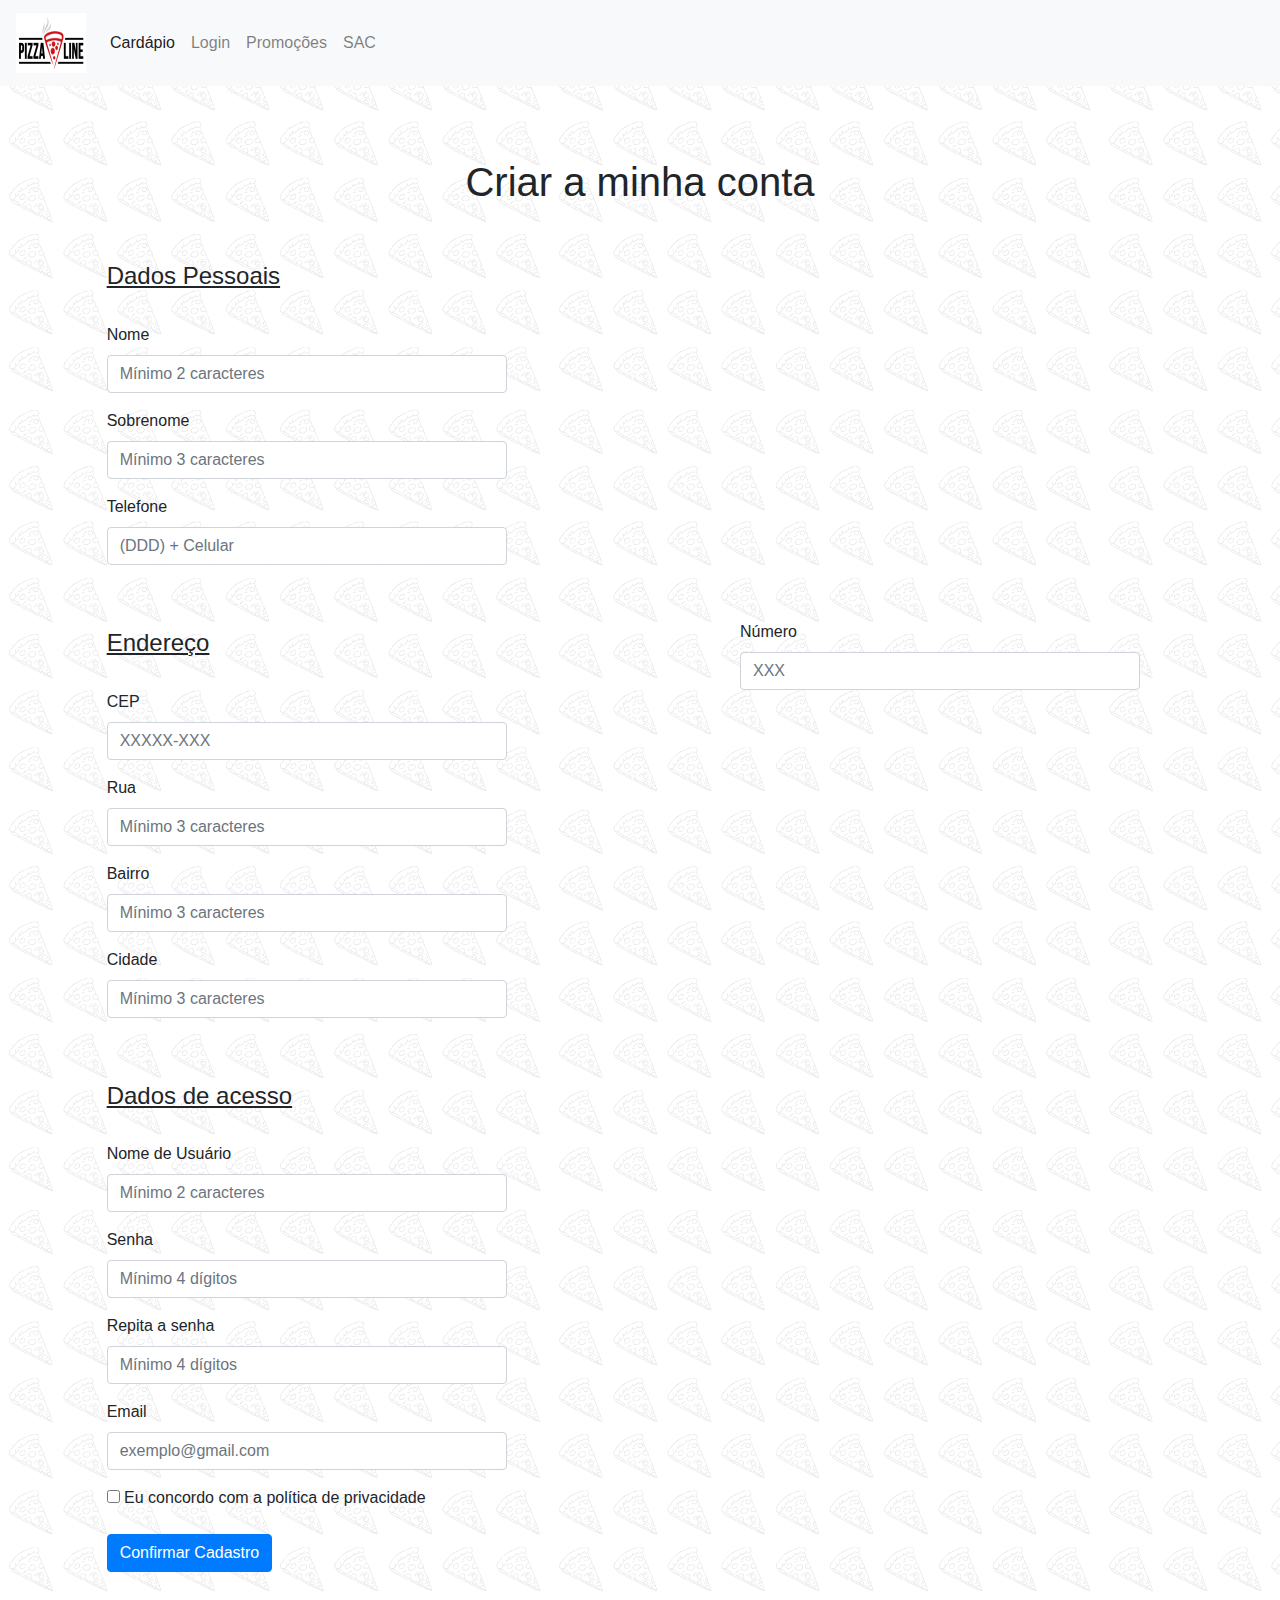
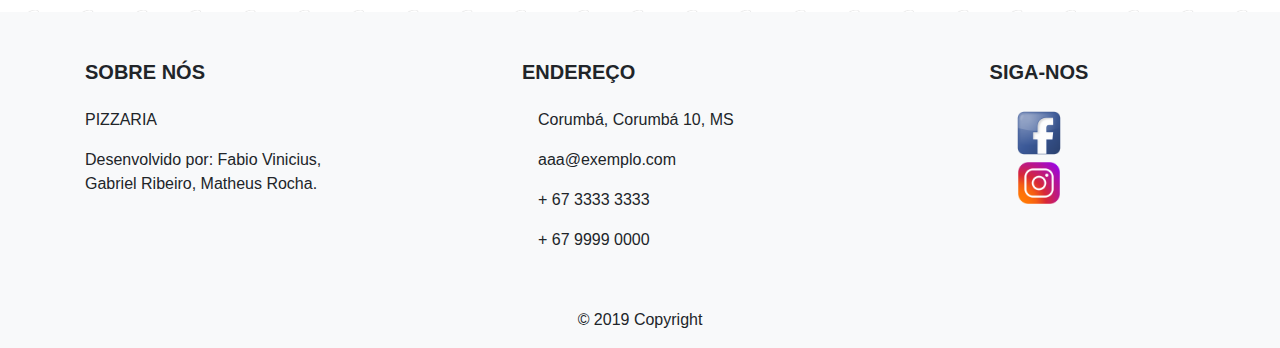
<file: cadastro.html>
<!DOCTYPE html>
<html lang="pt-br">

<head>

    <head>
        <link rel="shortcut icon" href="site/logo.png" />
        <link href="CSS/css_p_index.css" rel="stylesheet">
    </head>
    <title> Cadastro </title>

    <meta charset="utf-8">

    <link rel="stylesheet" href="https://stackpath.bootstrapcdn.com/bootstrap/4.3.1/css/bootstrap.min.css" integrity="sha384-ggOyR0iXCbMQv3Xipma34MD+dH/1fQ784/j6cY/iJTQUOhcWr7x9JvoRxT2MZw1T" crossorigin="anonymous">

</head>

<body class="imagem">

    <nav class="navbar navbar-expand-lg navbar-light bg-light">
        <a class="navbar-brand" href="index.html">
            <img src="site/logo.png" width="70" height="60" alt="logopizza">
        </a>

        <button class="navbar-toggler" type="button" data-toggle="collapse" data-target="#navbarNavAltMarkup" aria-controls="navbarNavAltMarkup" aria-expanded="false" aria-label="Toggle navigation">
            <span class="navbar-toggler-icon"></span>
        </button>

        <div class="collapse navbar-collapse" id="navbarNavAltMarkup">
            <div class="navbar-nav">
                <a class="nav-item nav-link active" href="index.html">Cardápio</a>
                <a class="nav-item nav-link" href="login.html">Login</a>
                <a class="nav-item nav-link" href="promocoes.html">Promoções</a>
                <a class="nav-item nav-link" href="sac.html">SAC</a>
            </div>
        </div>
    </nav>

    <br>
    <br>
    <br>
    <h1 style="text-align:center;">Criar a minha conta</h1>
    <br>
    <br>

    <form id="formExemplo" role="form" class="offset-md-1">
        <h4><u>Dados Pessoais</u></h4>
        <br>

        <div class="form-group">
            <label for="textNome" class="control-label">Nome</label>
            <input id="textNome" class="form-control" placeholder="Mínimo 2 caracteres" type="text" style="width:400px;" pattern=".{2,}" maxlength="20" required>
        </div>

        <div class="form-group">
            <label for="inputEmail" class="control-label">Sobrenome</label>
            <input id="textNome" class="form-control" placeholder="Mínimo 3 caracteres" type="text" style="width:400px;" pattern=".{3,}" maxlength="50" required>
            <div class="help-block with-errors"></div>
        </div>

        <div class="form-group">
            <label for="" class="control-label">Telefone</label>
            <input type="text" class="form-control" id="inputPassword" placeholder="(DDD) + Celular" style="width:400px;" pattern=".{12,}" maxlength="12" required>
            <span class="help-block"></span>
        </div>

        <br>
        <br>

        <h4><u>Endereço</u></h4>
        <br>

        <div class="form-group">
            <label for="textNome" class="control-label">CEP</label>
            <input id="textNome" class="form-control" placeholder="XXXXX-XXX" type="text" style="width:400px;" pattern=".{9,}" maxlength="9" required>
        </div>

        <div class="form-group">
            <label for="inputEmail" class="control-label">Rua</label>
            <input id="textNome" class="form-control" placeholder="Mínimo 3 caracteres" type="text" style="width:400px;" pattern=".{3,}" maxlength="50" required>
            <div class="help-block with-errors"></div>
        </div>

        <div class="form-group">
            <label for="" class="control-label">Bairro</label>
            <input type="text" class="form-control" id="" placeholder="Mínimo 3 caracteres" style="width:400px;" pattern=".{3,}" maxlength="12" required>
            <span class="help-block"></span>
        </div>

        <div class="form-group">
            <label for="" class="control-label">Cidade</label>
            <input type="text" class="form-control" id="" placeholder="Mínimo 3 caracteres" style="width:400px;" pattern=".{3,}" maxlength="12" required>
            <span class="help-block"></span>
        </div>
        <br>
        <br>

        <div class="offset-md-6" style="position:absolute;left:100px;  top:620px;">
            <div class="form-group">
                <label for="" class="control-label">Número</label>
                <input type="text" class="form-control" id="" placeholder="XXX" style="width:400px;" maxlength="12" required>
                <span class="help-block"></span>

            </div>

        </div>

        <h4><u>Dados de acesso</u></h4>
        <br>
        <div class="form-group">
            <label for="textNome" class="control-label">Nome de Usuário</label>
            <input id="textNome" class="form-control" placeholder="Mínimo 2 caracteres" type="text" style="width:400px;" pattern=".{2,}" maxlength="20" required>
        </div>

        <div class="form-group">
            <label for="inputEmail" class="control-label">Senha</label>
            <input id="textNome" class="form-control" placeholder="Mínimo 4 dígitos" type="password" style="width:400px;" pattern=".{4,}" maxlength="10" required>
            <div class="help-block with-errors"></div>
        </div>

        <div class="form-group">
            <label for="" class="control-label">Repita a senha</label>
            <input type="password" class="form-control" id="" placeholder="Mínimo 4 dígitos" style="width:400px;" pattern=".{4,}" maxlength="10" required>
            <span class="help-block"></span>
        </div>
        <div class="form-group">
            <label for="" class="control-label">Email</label>
            <input type="text" class="form-control" id="" placeholder="exemplo@gmail.com" style="width:400px;" type="email" required="required" class="input-text" name="email" pattern="[a-z0-9._%+-]+@[a-z0-9.-]+\.[a-z]{2,4}$">
            <span class="help-block"></span>
        </div>

        <div class="form-group">
            <div class="checkbox">
                <label>
                    <input type="checkbox" data-error="Você deve marcar este campo!" required> Eu concordo com a política de privacidade
                </label>
                <div class="help-block with-errors"></div>
            </div>
        </div>

        <div class="form-group">
            <button type="submit" class="btn btn-primary">Confirmar Cadastro</button>
        </div>

    </form>

    <br>

    <!-- Footer -->
    <footer class="page-footer font-small footer-light bg-light pt-4">

        <!--  Links -->
        <div class="container text-center text-md-left">

            <!-- Linha de grade-->
            <div class="row">

                <!-- coluna de grade -->
                <div class="col-md-4 col-lg-3 mr-auto my-md-4 my-0 mt-4 mb-1">

                    <!-- Conteudo -->
                    <h5 class="font-weight-bold text-uppercase mb-4">Sobre nós</h5>
                    <p> PIZZARIA</p>
                    <p>Desenvolvido por: Fabio Vinicius, Gabriel Ribeiro, Matheus Rocha.</p>

                </div>

                <!-- coluna de grade -->
                <div class="col-md-4 col-lg-3 mx-auto my-md-4 my-0 mt-4 mb-1">

                    <!-- Contato detalhes -->
                    <h5 class="font-weight-bold text-uppercase mb-4">Endereço</h5>

                    <ul class="list-unstyled">
                        <li>
                            <p>
                                <i class="fas fa-home mr-3"></i> Corumbá, Corumbá 10, MS</p>
                        </li>
                        <li>
                            <p>
                                <i class="fas fa-envelope mr-3"></i> aaa@exemplo.com</p>
                        </li>
                        <li>
                            <p>
                                <i class="fas fa-phone mr-3"></i> + 67 3333 3333</p>
                        </li>
                        <li>
                            <p>
                                <i class="fas fa-print mr-3"></i> + 67 9999 0000</p>
                        </li>
                    </ul>

                </div>
                <!-- coluna de grade -->

                <!-- coluna de grade-->
                <div class="col-md-2 col-lg-2 text-center mx-auto my-4">

                    <!-- botões -->
                    <h5 class="font-weight-bold text-uppercase mb-4">Siga-nos</h5>

                    <!-- Facebook -->
                    <a type="button" class="btn-floating" href="https://pt-br.facebook.com/" target="blank">
                        <img src="site/facebook.png" width="50">
                    </a>

                    <br>

                    <!-- Instagram-->
                    <a type="button" class="btn-floating" href="https://www.instagram.com/?hl=pt-br" target="blank">
                        <img src="site/instagram.png" width="50">
                    </a>

                </div>

            </div>

            <!-- Copyright -->
            <div class="footer-copyright text-center py-3">
                © 2019 Copyright

            </div>

    </footer>

    <script src="https://code.jquery.com/jquery-3.3.1.slim.min.js" integrity="sha384-q8i/X+965DzO0rT7abK41JStQIAqVgRVzpbzo5smXKp4YfRvH+8abtTE1Pi6jizo" crossorigin="anonymous"></script>
    <script src="https://cdnjs.cloudflare.com/ajax/libs/popper.js/1.14.7/umd/popper.min.js" integrity="sha384-UO2eT0CpHqdSJQ6hJty5KVphtPhzWj9WO1clHTMGa3JDZwrnQq4sF86dIHNDz0W1" crossorigin="anonymous"></script>
    <script src="https://stackpath.bootstrapcdn.com/bootstrap/4.3.1/js/bootstrap.min.js" integrity="sha384-JjSmVgyd0p3pXB1rRibZUAYoIIy6OrQ6VrjIEaFf/nJGzIxFDsf4x0xIM+B07jRM" crossorigin="anonymous"></script>

</body>

</html>
</file>
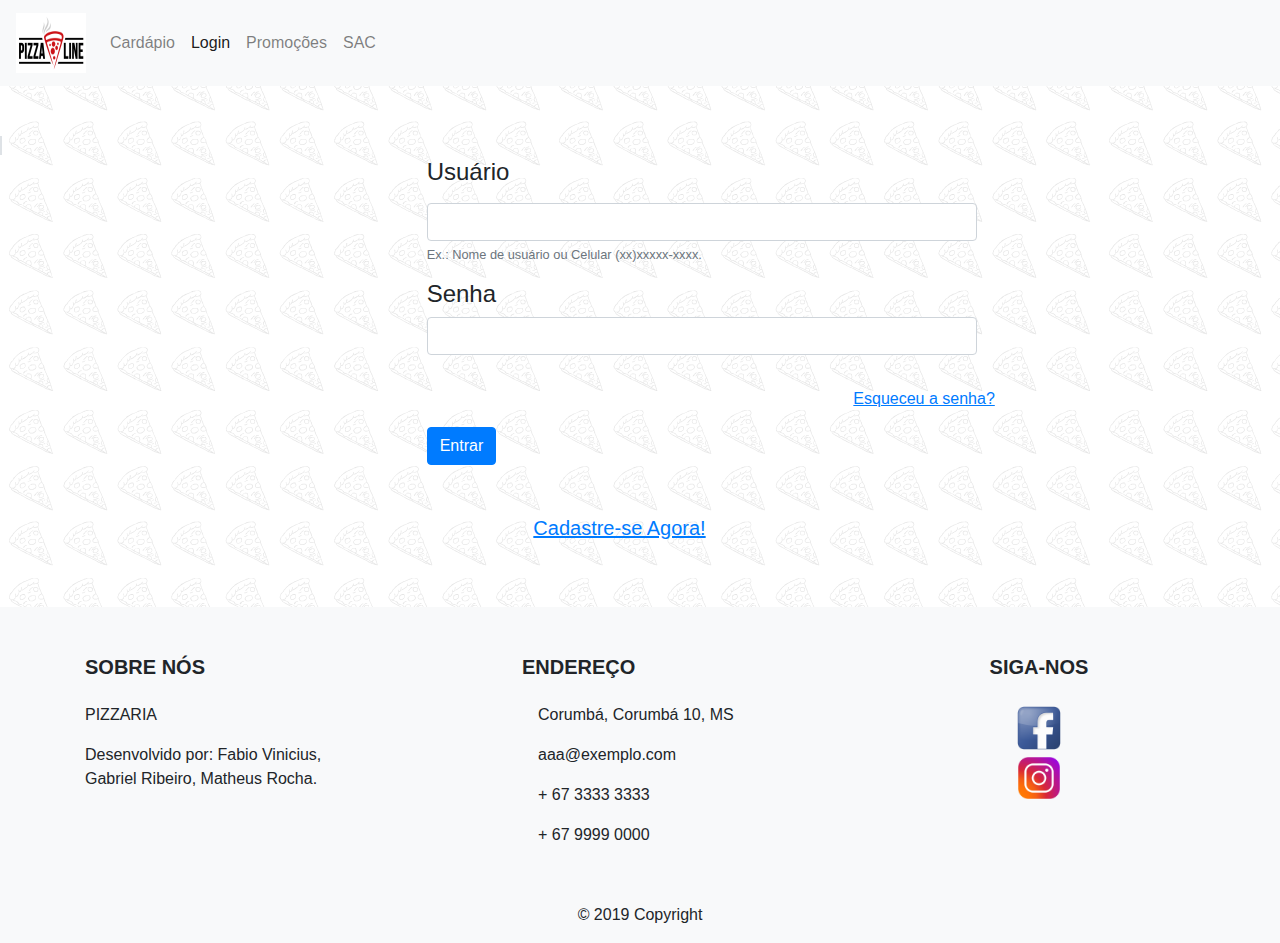
<file: Login.html>
<!DOCTYPE html>
<html lang="pt-br">
   <head>
      <head>
         <link rel="shortcut icon" href="site/logo.png" />
         <link href="CSS/css_p_index.css" rel="stylesheet">
   </head>
   <title>Login</title>
   <meta charset="utf-8">
   <link rel="stylesheet" href="https://stackpath.bootstrapcdn.com/bootstrap/4.3.1/css/bootstrap.min.css" integrity="sha384-ggOyR0iXCbMQv3Xipma34MD+dH/1fQ784/j6cY/iJTQUOhcWr7x9JvoRxT2MZw1T" crossorigin="anonymous">
   </head>
   <body class="imagem">
      <nav class="navbar navbar-expand-lg navbar-light bg-light">
         <a class="navbar-brand" href="index.html">
         <img src="site/logo.png" width="70" height="60" alt="logopizza">
         </a>
         <button class="navbar-toggler" type="button" data-toggle="collapse" data-target="#navbarNavAltMarkup" aria-controls="navbarNavAltMarkup" aria-expanded="false" aria-label="Toggle navigation">
         <span class="navbar-toggler-icon"></span>
         </button>
         <div class="collapse navbar-collapse" id="navbarNavAltMarkup">
            <div class="navbar-nav">
               <a class="nav-item nav-link" href="index.html" class="i2">Cardápio<span class="sr-only">(current)</span></a>
               <a class="nav-item nav-link active" href="login.html">Login</a>
               <a class="nav-item nav-link" href="promocoes.html">Promoções</a>
               <a class="nav-item nav-link" href="sac.html">SAC</a>
            </div>
         </div>
      </nav>
      <form>
         <br>
         <br>
         <span class="border"></span>
         <div class="form-group offset-md-4">
            <label for="exampleInputEmail1">
               <h4>Usuário</h4>
            </label>
            <input type="email" class="form-control" id="exampleInputEmail1" aria-describedby="emailHelp" style="width:550px;" placeholder="">
            <small id="emailHelp" class="form-text text-muted">Ex.: Nome de usuário ou Celular (xx)xxxxx-xxxx.</small>
         </div>
         <div class="form-group offset-md-4">
            <label for="exampleInputPassword1">
               <h4>
               Senha
               <h4>
            </label>
            <input type="password" class="form-control" id="exampleInputPassword1" style="width:550px;" placeholder="">
         </div>
         <div class="form-group offset-md-8">
            <a href="senha.html" target="blank">
               <p><u>Esqueceu a senha?</u></p>
            </a>
         </div>
         <button type="submit" class="btn btn-primary offset-md-4">Entrar</button>
         <br><br><br>
         <div class="form-group offset-md-5">
            <a href="cadastro.html" target="blank" >
               <p style="font-size:20px"><u>Cadastre-se Agora!</u></p>
            </a>
         </div>
      </form>
      <br><br>
      <!-- Footer -->
      <footer class="page-footer font-small footer-light bg-light pt-4">
         <!--  Links -->
         <div class="container text-center text-md-left">
         <!-- Linha de grade-->
         <div class="row">
            <!-- coluna de grade -->
            <div class="col-md-4 col-lg-3 mr-auto my-md-4 my-0 mt-4 mb-1">
               <!-- Conteudo -->
               <h5 class="font-weight-bold text-uppercase mb-4">Sobre nós</h5>
               <p>	PIZZARIA</p>
               <p>Desenvolvido por: Fabio Vinicius, Gabriel Ribeiro, Matheus Rocha.</p>
            </div>
            <!-- coluna de grade -->
            <div class="col-md-4 col-lg-3 mx-auto my-md-4 my-0 mt-4 mb-1">
               <!-- Contato detalhes -->
               <h5 class="font-weight-bold text-uppercase mb-4">Endereço</h5>
               <ul class="list-unstyled">
                  <li>
                     <p>
                        <i class="fas fa-home mr-3"></i> Corumbá, Corumbá 10, MS
                     </p>
                  </li>
                  <li>
                     <p>
                        <i class="fas fa-envelope mr-3"></i> aaa@exemplo.com
                     </p>
                  </li>
                  <li>
                     <p>
                        <i class="fas fa-phone mr-3"></i> + 67 3333 3333
                     </p>
                  </li>
                  <li>
                     <p>
                        <i class="fas fa-print mr-3"></i> + 67 9999 0000
                     </p>
                  </li>
               </ul>
            </div>
            <!-- coluna de grade -->
            <!-- coluna de grade-->
            <div class="col-md-2 col-lg-2 text-center mx-auto my-4">
               <!-- botões -->
               <h5 class="font-weight-bold text-uppercase mb-4">Siga-nos</h5>
               <!-- Facebook -->
               <a type="button" class="btn-floating" href="https://pt-br.facebook.com/" target="blank">
               <img src="site/facebook.png" width="50">
               </a>
               <br>
               <!-- Instagram-->
               <a type="button" class="btn-floating" href="https://www.instagram.com/?hl=pt-br" target="blank">
               <img src="site/instagram.png" width="50">
               </a>
            </div>
         </div>
         <!-- Copyright -->
         <div class="footer-copyright text-center py-3">
            © 2019 Copyright
         </div>
      </footer>
      <script src="https://code.jquery.com/jquery-3.3.1.slim.min.js" 
         integrity="sha384-q8i/X+965DzO0rT7abK41JStQIAqVgRVzpbzo5smXKp4YfRvH+8abtTE1Pi6jizo" crossorigin="anonymous"></script>
      <script src="https://cdnjs.cloudflare.com/ajax/libs/popper.js/1.14.7/umd/popper.min.js"
         integrity="sha384-UO2eT0CpHqdSJQ6hJty5KVphtPhzWj9WO1clHTMGa3JDZwrnQq4sF86dIHNDz0W1" crossorigin="anonymous"></script>
      <script src="https://stackpath.bootstrapcdn.com/bootstrap/4.3.1/js/bootstrap.min.js"
         integrity="sha384-JjSmVgyd0p3pXB1rRibZUAYoIIy6OrQ6VrjIEaFf/nJGzIxFDsf4x0xIM+B07jRM" crossorigin="anonymous"></script>
   </body>
</html>
</file>
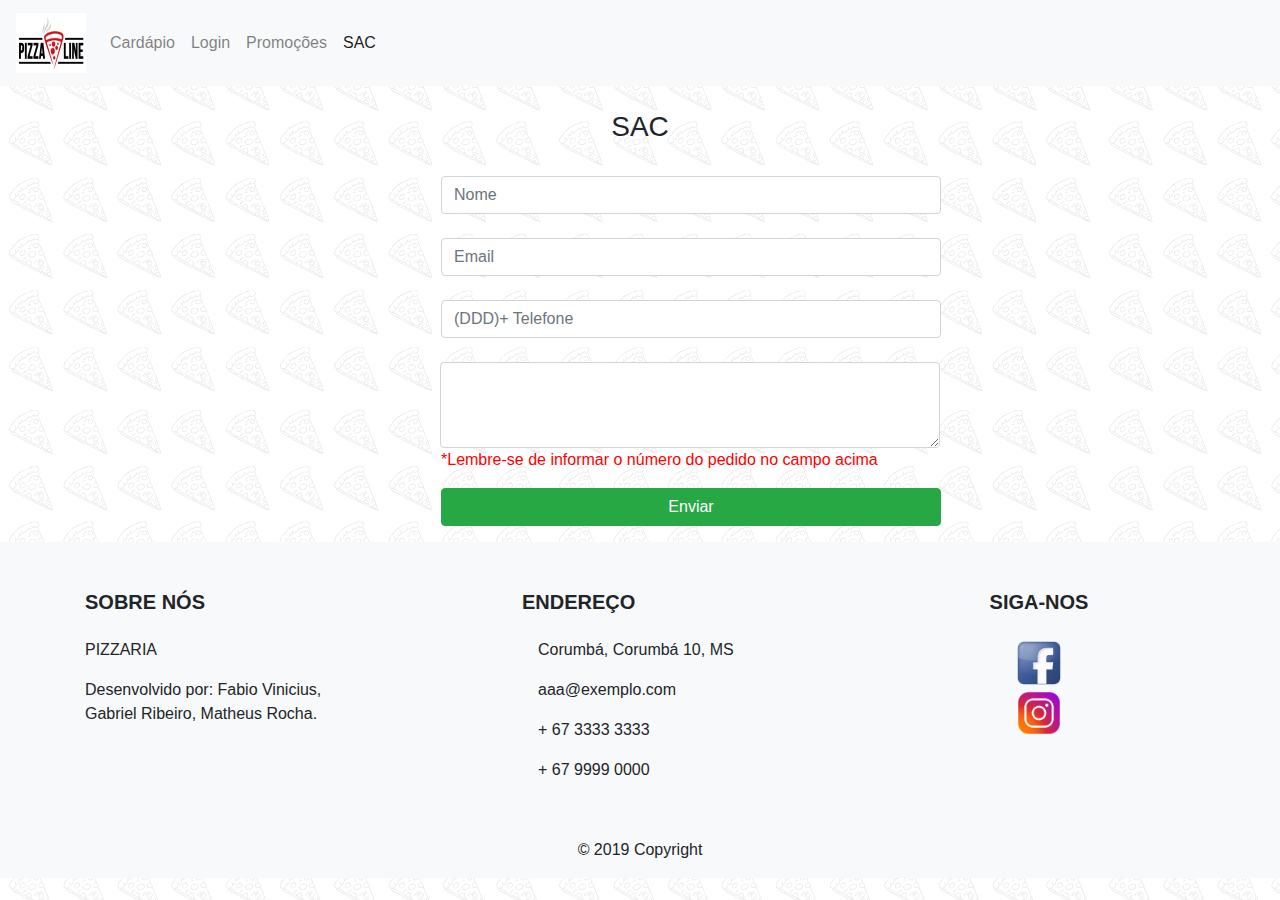
<file: sac.html>
<!DOCTYPE html>
<html lang="pt-br">

<head>

    <head>
        <link rel="shortcut icon" href="site/logo.png" />
    </head>
    <title>SAC</title>

    <meta charset="utf-8">

    <link rel="stylesheet" href="https://stackpath.bootstrapcdn.com/bootstrap/4.3.1/css/bootstrap.min.css" integrity="sha384-ggOyR0iXCbMQv3Xipma34MD+dH/1fQ784/j6cY/iJTQUOhcWr7x9JvoRxT2MZw1T" crossorigin="anonymous">
    <link href="CSS/css_p_index.css" rel="stylesheet">
</head>

<body class="imagem">

    <nav class="navbar navbar-expand-lg navbar-light bg-light">
        <a class="navbar-brand" href="index.html">
            <img src="site/logo.png" width="70" height="60" alt="logopizza">
        </a>
        <button class="navbar-toggler" type="button" data-toggle="collapse" data-target="#navbarNavAltMarkup" aria-controls="navbarNavAltMarkup" aria-expanded="false" aria-label="Toggle navigation">
            <span class="navbar-toggler-icon"></span>
        </button>
        <div class="collapse navbar-collapse" id="navbarNavAltMarkup">
            <div class="navbar-nav">
                <a class="nav-item nav-link" href="index.html">Cardápio<span class="sr-only">(current)</span></a>
                <a class="nav-item nav-link" href="login.html">Login</a>
                <a class="nav-item nav-link" href="promocoes.html">Promoções</a>
                <a class="nav-item nav-link active" href="sac.html">SAC</a>
            </div>
        </div>
    </nav>

    <br>

    <h3 style="text-align:center">SAC</h3>

    <form>

        <div class="form-row">

            <div class="form-group col px-md-3 offset-md-4">

                <br>

                <input type="text" class="form-control" id="inputEmail4" placeholder="Nome" style="width:500px;">
                <br>

                <input type="email" class="form-control" id="inputPassword4" placeholder="Email" style="width:500px;">
                <br>

                <input type="text" class="form-control" id="inputEmail4" placeholder="(DDD)+ Telefone" style="width:500px;">
                <br>

                <div class="form-row col px-md-1">

                    <textarea class="form-control" id="exampleFormControlTextarea1" rows="3" placeholder="Mensagem" style="width:500px;"> </textarea>

                </div>

                <p style="color:red">*Lembre-se de informar o número do pedido no campo acima</p>

                <button type="button" class="btn btn-success btn-md" style="width:500px;">Enviar</button>
            </div>

        </div>

    </form>

    <!-- Footer -->
    <footer class="page-footer font-small footer-light bg-light pt-4">

        <!--  Links -->
        <div class="container text-center text-md-left">

            <!-- Linha de grade-->
            <div class="row">

                <!-- coluna de grade -->
                <div class="col-md-4 col-lg-3 mr-auto my-md-4 my-0 mt-4 mb-1">

                    <!-- Conteudo -->
                    <h5 class="font-weight-bold text-uppercase mb-4">Sobre nós</h5>
                    <p> PIZZARIA</p>
                    <p>Desenvolvido por: Fabio Vinicius, Gabriel Ribeiro, Matheus Rocha.</p>

                </div>

                <!-- coluna de grade -->
                <div class="col-md-4 col-lg-3 mx-auto my-md-4 my-0 mt-4 mb-1">

                    <!-- Contato detalhes -->
                    <h5 class="font-weight-bold text-uppercase mb-4">Endereço</h5>

                    <ul class="list-unstyled">
                        <li>
                            <p>
                                <i class="fas fa-home mr-3"></i> Corumbá, Corumbá 10, MS</p>
                        </li>
                        <li>
                            <p>
                                <i class="fas fa-envelope mr-3"></i> aaa@exemplo.com</p>
                        </li>
                        <li>
                            <p>
                                <i class="fas fa-phone mr-3"></i> + 67 3333 3333</p>
                        </li>
                        <li>
                            <p>
                                <i class="fas fa-print mr-3"></i> + 67 9999 0000</p>
                        </li>
                    </ul>

                </div>
                <!-- coluna de grade -->

                <!-- coluna de grade-->
                <div class="col-md-2 col-lg-2 text-center mx-auto my-4">

                    <!-- botões -->
                    <h5 class="font-weight-bold text-uppercase mb-4">Siga-nos</h5>

                    <!-- Facebook -->
                    <a type="button" class="btn-floating" href="https://pt-br.facebook.com/" target="blank">
                        <img src="site/facebook.png" width="50">
                    </a>

                    <br>

                    <!-- Instagram-->
                    <a type="button" class="btn-floating" href="https://www.instagram.com/?hl=pt-br" target="blank">
                        <img src="site/instagram.png" width="50">
                    </a>

                </div>

            </div>

            <!-- Copyright -->
            <div class="footer-copyright text-center py-3">
                © 2019 Copyright

            </div>

    </footer>

    <script src="https://code.jquery.com/jquery-3.3.1.slim.min.js" integrity="sha384-q8i/X+965DzO0rT7abK41JStQIAqVgRVzpbzo5smXKp4YfRvH+8abtTE1Pi6jizo" crossorigin="anonymous"></script>
    <script src="https://cdnjs.cloudflare.com/ajax/libs/popper.js/1.14.7/umd/popper.min.js" integrity="sha384-UO2eT0CpHqdSJQ6hJty5KVphtPhzWj9WO1clHTMGa3JDZwrnQq4sF86dIHNDz0W1" crossorigin="anonymous"></script>
    <script src="https://stackpath.bootstrapcdn.com/bootstrap/4.3.1/js/bootstrap.min.js" integrity="sha384-JjSmVgyd0p3pXB1rRibZUAYoIIy6OrQ6VrjIEaFf/nJGzIxFDsf4x0xIM+B07jRM" crossorigin="anonymous"></script>

</body>

</html>
</file>
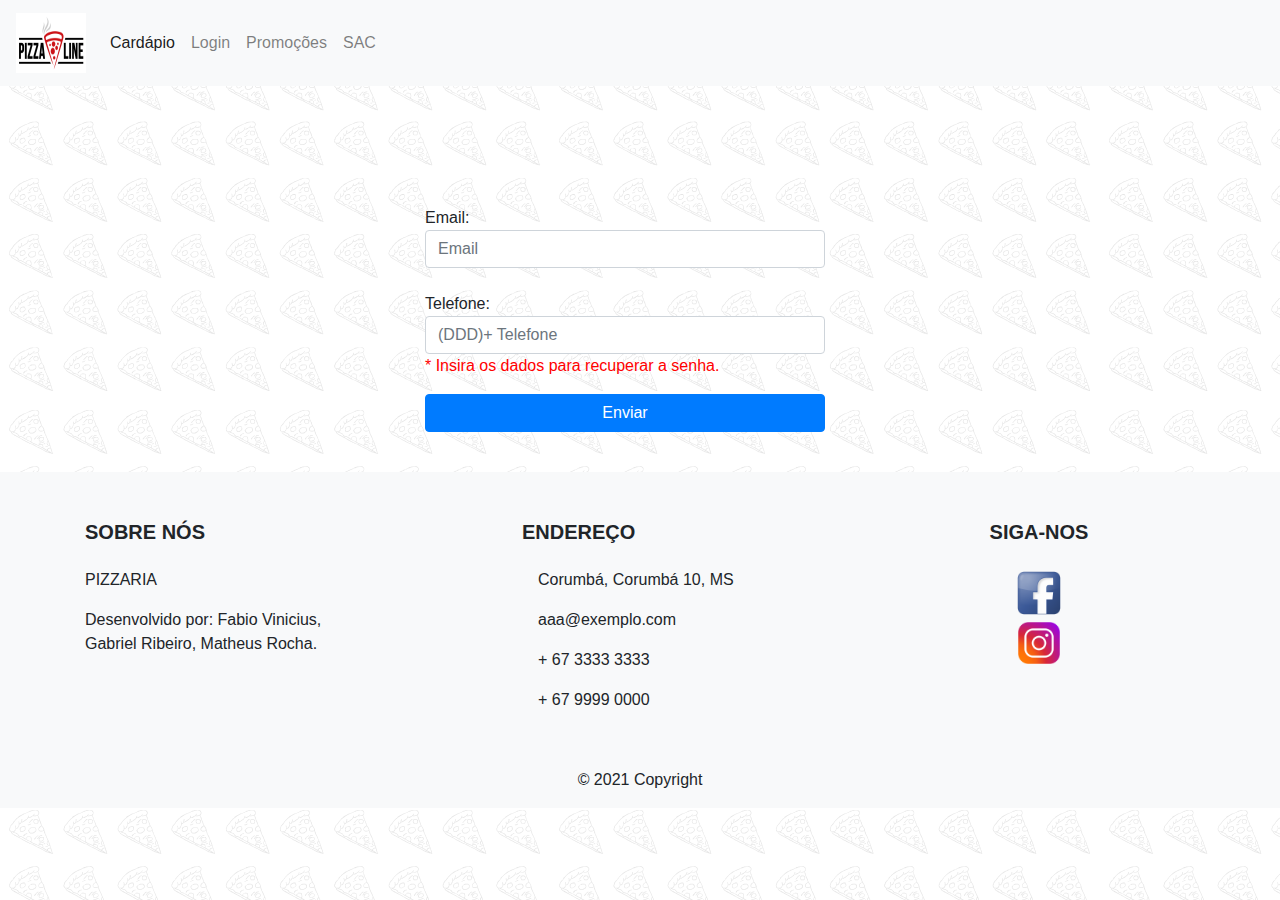
<file: senha.html>
<html>

<head>

    <head>
        <link rel="shortcut icon" href="site/logo.png" />
        <link href="CSS/css_p_index.css" rel="stylesheet">
    </head>
    <title>Recuperar Conta</title>
    <meta charset="utf-8">

    <link rel="stylesheet" href="https://stackpath.bootstrapcdn.com/bootstrap/4.3.1/css/bootstrap.min.css" integrity="sha384-ggOyR0iXCbMQv3Xipma34MD+dH/1fQ784/j6cY/iJTQUOhcWr7x9JvoRxT2MZw1T" crossorigin="anonymous">

</head>

<body class="imagem">

    <nav class="navbar navbar-expand-lg navbar-light bg-light">
        <a class="navbar-brand" href="index.html">
            <img src="site/logo.png" width="70" height="60" alt="logopizza">
        </a>

        <button class="navbar-toggler" type="button" data-toggle="collapse" data-target="#navbarNavAltMarkup" aria-controls="navbarNavAltMarkup" aria-expanded="false" aria-label="Toggle navigation">
            <span class="navbar-toggler-icon"></span>
        </button>

        <div class="collapse navbar-collapse" id="navbarNavAltMarkup">
            <div class="navbar-nav">
                <a class="nav-item nav-link active" href="index.html">Cardápio</a>
                <a class="nav-item nav-link" href="login.html">Login</a>
                <a class="nav-item nav-link" href="promocoes.html">Promoções</a>
                <a class="nav-item nav-link" href="sac.html">SAC</a>
            </div>
        </div>
    </nav>

    <form>
        <br>
        <br>
        <br>
        <br>
        <div class="form-row">

            <div class="offset-md-4">

                <br>

                <div>

                    Email:
                    <input type="email" class="form-control" id="inputPassword4" placeholder="Email" style="width:400px;">
                    <br> Telefone:
                    <input type="text" class="form-control" id="inputEmail4" placeholder="(DDD)+ Telefone" style="width:400px;" maxlength="10">

                </div>

                <p style="color:red">* Insira os dados para recuperar a senha.</p>
                <button type="button" class="btn btn-primary btn-md" style="width:400px;">Enviar</button>

            </div>

        </div>

    </form>

    <br>

    <!-- Footer -->
    <footer class="page-footer font-small footer-light bg-light pt-4">

        <!--  Links -->
        <div class="container text-center text-md-left">

            <!-- Linha de grade-->
            <div class="row">

                <!-- coluna de grade -->
                <div class="col-md-4 col-lg-3 mr-auto my-md-4 my-0 mt-4 mb-1">

                    <!-- Conteudo -->
                    <h5 class="font-weight-bold text-uppercase mb-4">Sobre nós</h5>
                    <p> PIZZARIA</p>
                    <p>Desenvolvido por: Fabio Vinicius, Gabriel Ribeiro, Matheus Rocha.</p>

                </div>

                <!-- coluna de grade -->
                <div class="col-md-4 col-lg-3 mx-auto my-md-4 my-0 mt-4 mb-1">

                    <!-- Contato detalhes -->
                    <h5 class="font-weight-bold text-uppercase mb-4">Endereço</h5>

                    <ul class="list-unstyled">
                        <li>
                            <p>
                                <i class="fas fa-home mr-3"></i> Corumbá, Corumbá 10, MS</p>
                        </li>
                        <li>
                            <p>
                                <i class="fas fa-envelope mr-3"></i> aaa@exemplo.com</p>
                        </li>
                        <li>
                            <p>
                                <i class="fas fa-phone mr-3"></i> + 67 3333 3333</p>
                        </li>
                        <li>
                            <p>
                                <i class="fas fa-print mr-3"></i> + 67 9999 0000</p>
                        </li>
                    </ul>

                </div>
                <!-- coluna de grade -->

                <!-- coluna de grade-->
                <div class="col-md-2 col-lg-2 text-center mx-auto my-4">

                    <!-- botões -->
                    <h5 class="font-weight-bold text-uppercase mb-4">Siga-nos</h5>

                    <!-- Facebook -->
                    <a type="button" class="btn-floating" href="https://pt-br.facebook.com/" target="blank">
                        <img src="site/facebook.png" width="50">
                    </a>

                    <br>

                    <!-- Instagram-->
                    <a type="button" class="btn-floating" href="https://www.instagram.com/?hl=pt-br" target="blank">
                        <img src="site/instagram.png" width="50">
                    </a>

                </div>

            </div>

            <!-- Copyright -->
            <div class="footer-copyright text-center py-3">
                © 2021 Copyright

            </div>

    </footer>

    <script src="https://code.jquery.com/jquery-3.3.1.slim.min.js" integrity="sha384-q8i/X+965DzO0rT7abK41JStQIAqVgRVzpbzo5smXKp4YfRvH+8abtTE1Pi6jizo" crossorigin="anonymous"></script>
    <script src="https://cdnjs.cloudflare.com/ajax/libs/popper.js/1.14.7/umd/popper.min.js" integrity="sha384-UO2eT0CpHqdSJQ6hJty5KVphtPhzWj9WO1clHTMGa3JDZwrnQq4sF86dIHNDz0W1" crossorigin="anonymous"></script>
    <script src="https://stackpath.bootstrapcdn.com/bootstrap/4.3.1/js/bootstrap.min.js" integrity="sha384-JjSmVgyd0p3pXB1rRibZUAYoIIy6OrQ6VrjIEaFf/nJGzIxFDsf4x0xIM+B07jRM" crossorigin="anonymous"></script>

</body>

</html>
</file>
<file: CSS/css_p_index.css>
.al{

    margin-left: 16%;

}
.imagem{
    
background-image: url("../fundo/img.png");

           
}
.imagem2{
    
    background-image: url("../fundo/img2.png");
    
               
    }
</file>
